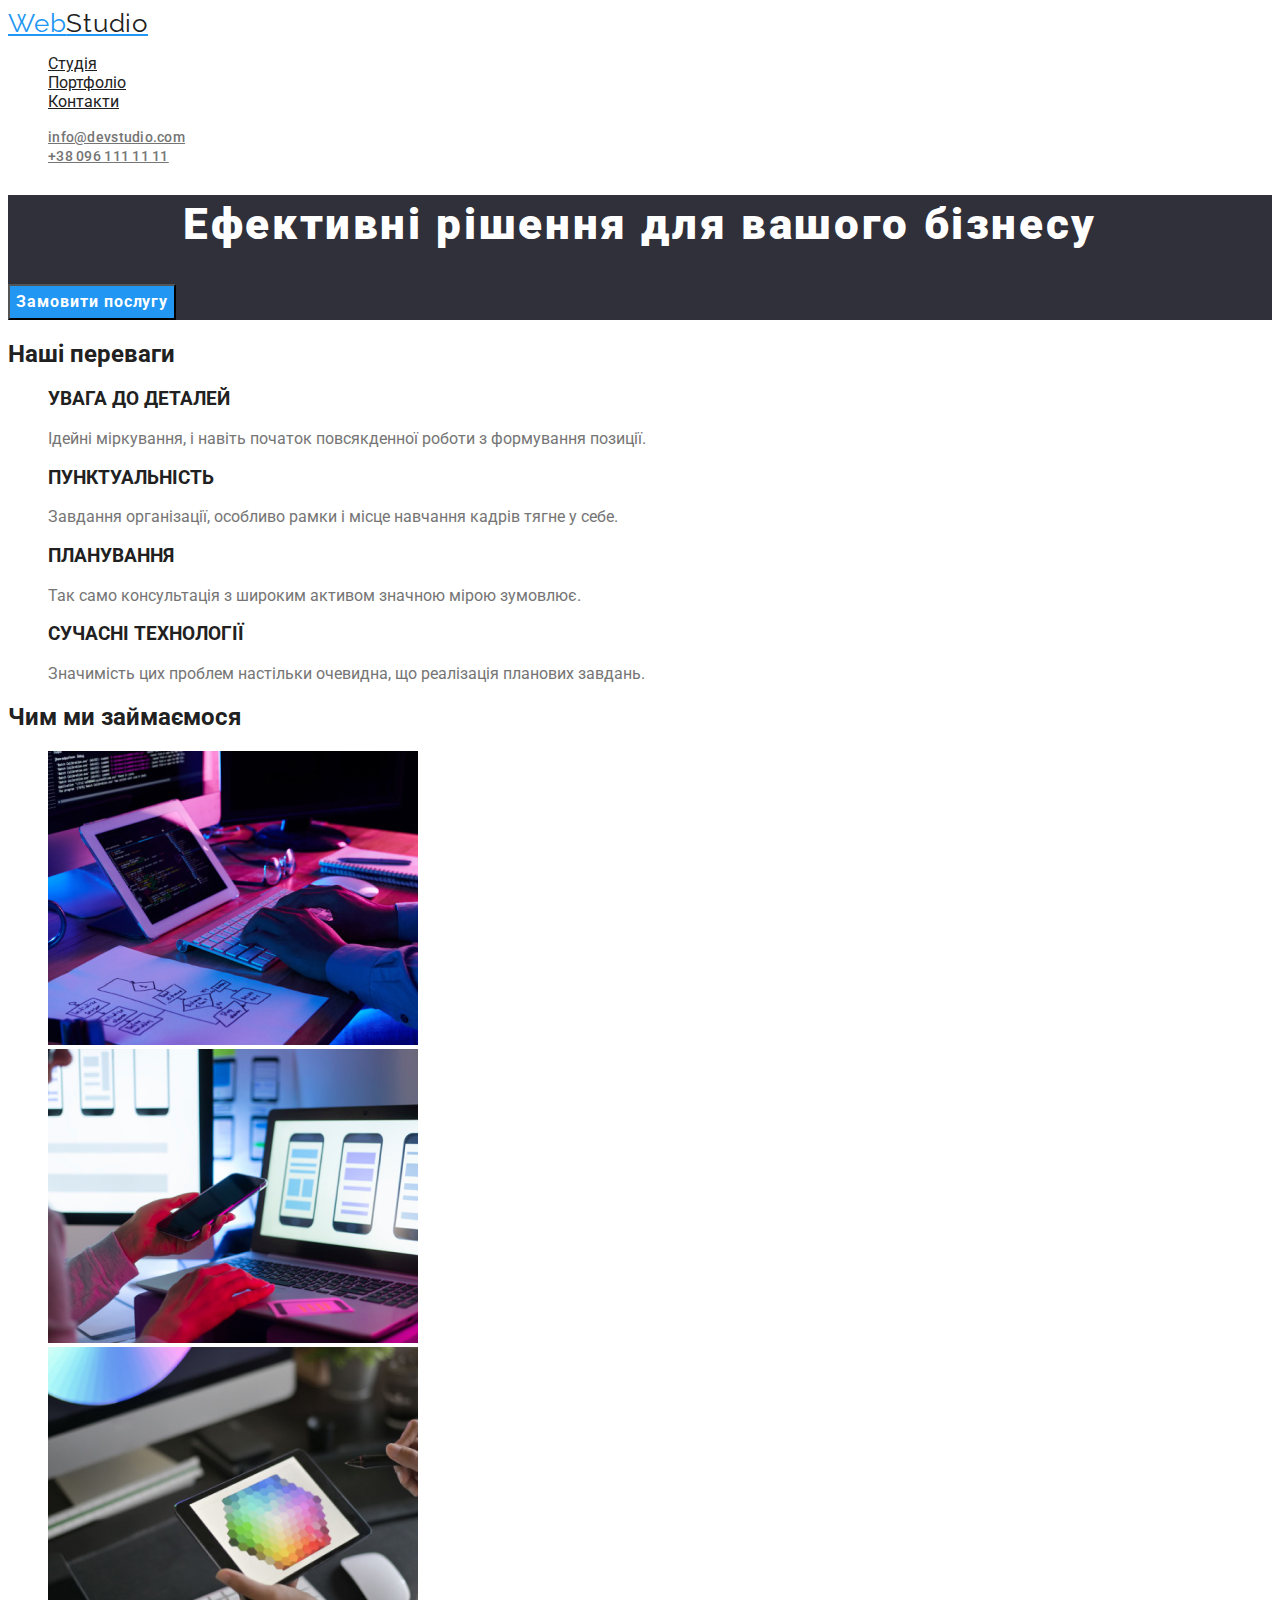
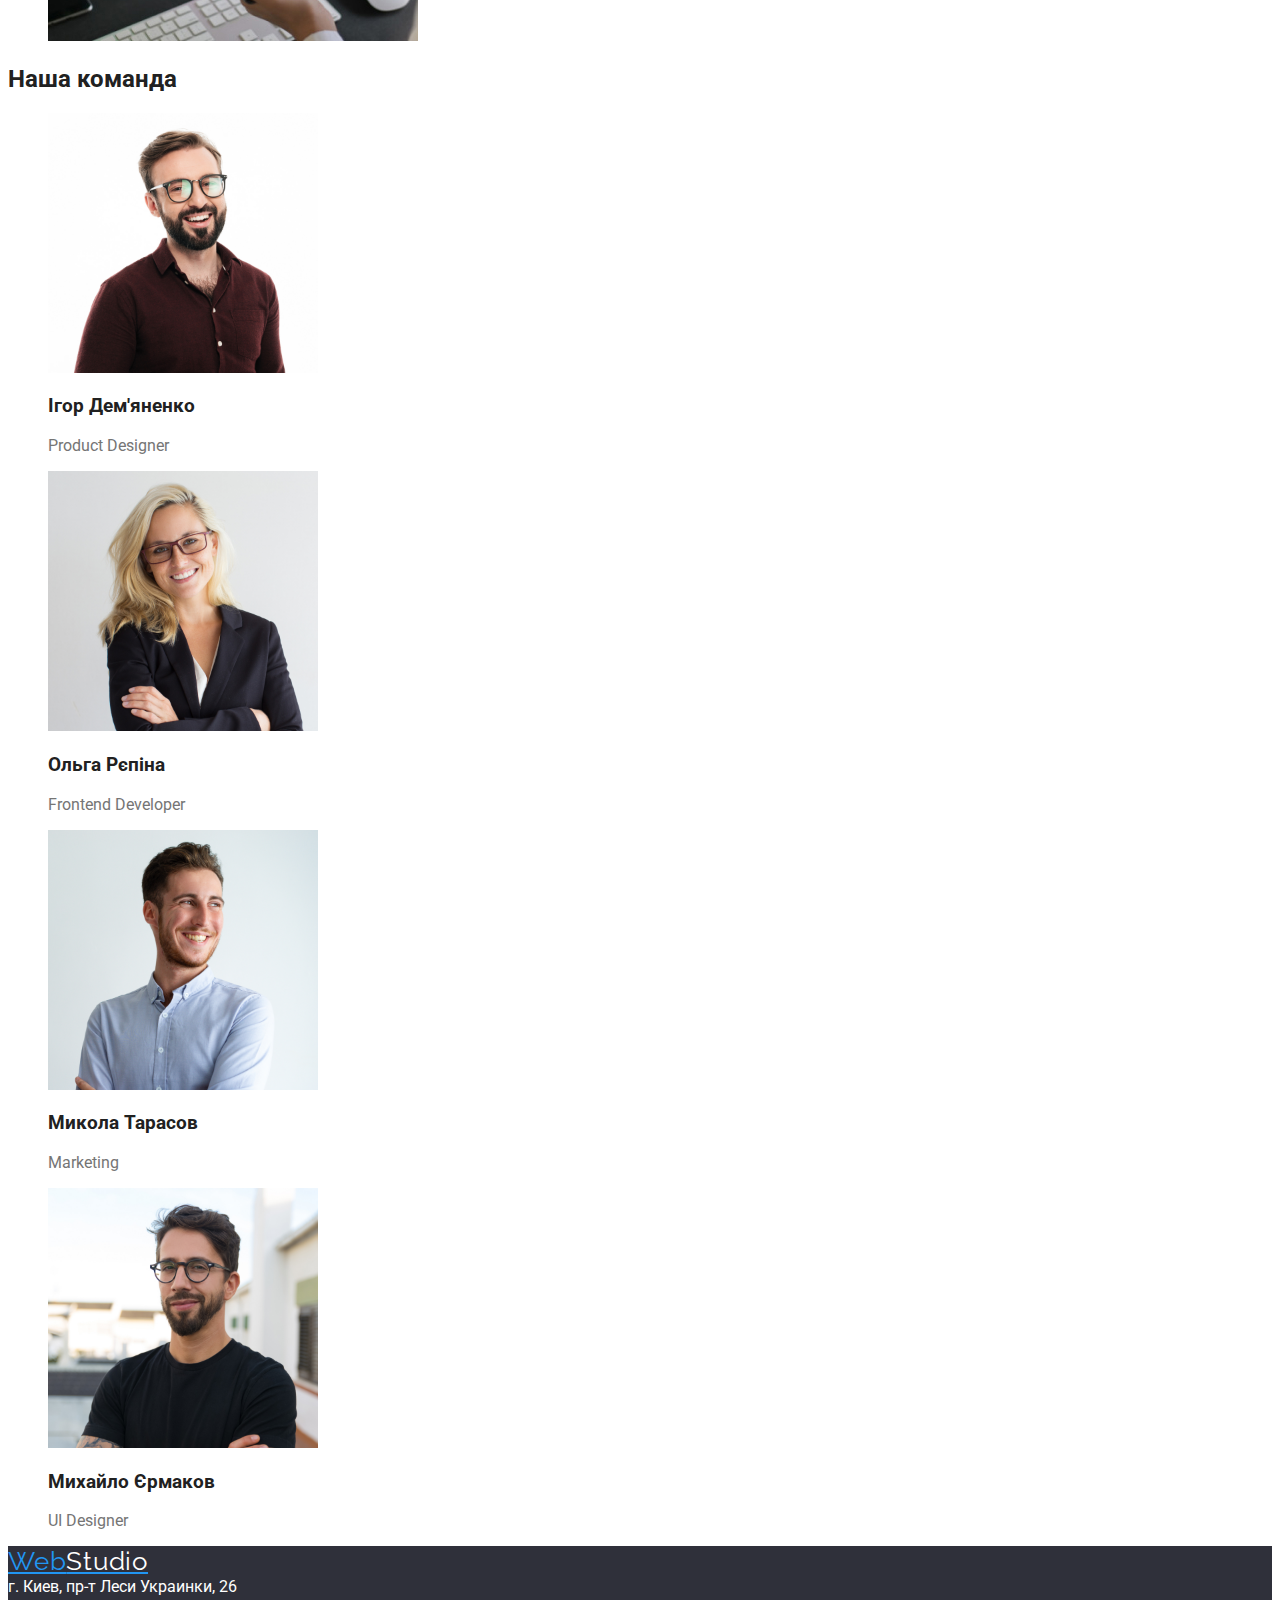
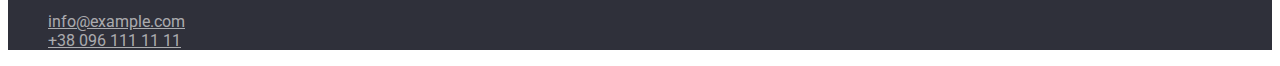
<file: index.html>
<!DOCTYPE html>
<html lang="uk">
<head>
    <meta charset="UTF-8">
    <meta name="viewport" content="width=device-width, initial-scale=1.0">
    <title>Document</title>
    <link rel="preconnect" href="https://fonts.googleapis.com">
    <link rel="preconnect" href="https://fonts.gstatic.com" crossorigin>
    <link href="https://fonts.googleapis.com/css2?family=Raleway:ital,wght@0,700;1,700&display=swap" rel="stylesheet">
    <link rel="preconnect" href="https://fonts.googleapis.com">
<link rel="preconnect" href="https://fonts.gstatic.com" crossorigin>
<link href="https://fonts.googleapis.com/css2?family=Raleway:ital,wght@0,700;1,700&family=Roboto:wght@400;500;700&display=swap" rel="stylesheet">
      
    <link rel="stylesheet" href="./css/styles.css">
</head>
<body class="page list">
       <header class="page-header">
        <a class="logo link" href="" lang="en"
        >Web<span class="headerlogo-accent">Studio</span></a
      >
            <nav lang="uk">
                <ul class="site-nav">
                    <li> <a  href="">Студія</a></li>
                    <li> <a  href="./portfolio.html">Портфоліо</a></li>
                    <li> <a  href="">Контакти</a></li>
                </ul>          
            </nav>
            <ul class="info">
                <li><a  href="">info@devstudio.com</a></li>
                <li><a  href="">+38 096 111 11 11</a></li>
            </ul>   
    </header>
    <main>
        <div class="hero">
        <section class="button" lang="uk">
            <h1>Ефективні рішення для вашого бізнесу</h1>
           <button type="button">Замовити послугу</button>
        </section>
        </div>
        <section lang="uk">
            <h2>Наші переваги</h2>
        </section>
        <section>
             <ul>
                <li><h3>УВАГА ДО ДЕТАЛЕЙ</h3>
                <p>Ідейні міркування, і навіть початок повсякденної роботи з формування позиції.</p>
                </li>
                <li><h3>ПУНКТУАЛЬНІСТЬ</h3>
                <p>Завдання організації, особливо рамки і місце навчання кадрів тягне у себе.</p>
                </li>
                <li><h3>ПЛАНУВАННЯ</h3>
                <p>Так само консультація з широким активом значною мірою зумовлює.</p>
                </li>
                <li><h3>СУЧАСНІ ТЕХНОЛОГІЇ</h3>
                    <p>Значимість цих проблем настільки очевидна, що реалізація планових завдань.</p>
                </li>
            </ul>
        </section>
        <section class="activity" lang="uk">
            <h2>Чим ми займаємося</h2>
            <ul>
                <li><a href="">
                    <img src="./images/box1.jpg" alt="Foto1" width="370"/>
                    </a>
                </li>
                <li><a href="">
                    <img src="./images/box2.jpg" alt="Foto2" width="370"/>
                    </a>
                </li>
                <li><a href="">
                    <img src="./images/box3.jpg" alt="Foto3" width="370"/>
                    </a>
                </li>
            </ul>
        </section>
        <section class="team" lang="uk">
            <h2>Наша команда</h2>
            <ul>
                <li>
                    <img src="./images/igor.jpg" alt="Igor" width="270" />
                    <h3>Ігор Дем'яненко</h3>
                    <p>Product Designer</p>
                </li>
                <li>
                    <img src="./images/olga.jpg" alt="Olga" width="270" />
                    <h3>Ольга Рєпіна</h3>
                    <p>Frontend Developer</p>
                </li>
                <li>
                    <img src="./images/mykola.jpg" alt="Mykola" width="270" />
                    <h3>Микола Тарасов</h3>
                    <p>Marketing</p>
                </li>
                <li>
                    <img src="./images/mychaylo.jpg" alt="Mychaylo" width="270" />
                    <h3>Михайло Єрмаков</h3>
                    <p>UI Designer</p>
                </li>
            </ul>
        </section>
    </main>
    <footer>
        <div class="footer-background">
          <a class="logo link" href="" lang="en"
            >Web<span class="footerlogo-accent">Studio</span></a
          >
          <address class="address">г. Киев, пр-т Леси Украинки, 26</address>
          <ul class="contacts list">
            <li>
              <a href="mailto:info@devstudio.com" class="footer-email"
                >info@example.com</a>
            </li>
            <li>
              <a href="tel:+380961111111" class="footer-phone"
                >+38 096 111 11 11</a
              >
            </li>
          </ul>
        </div>
      </footer>

</body>
</html>
</file>
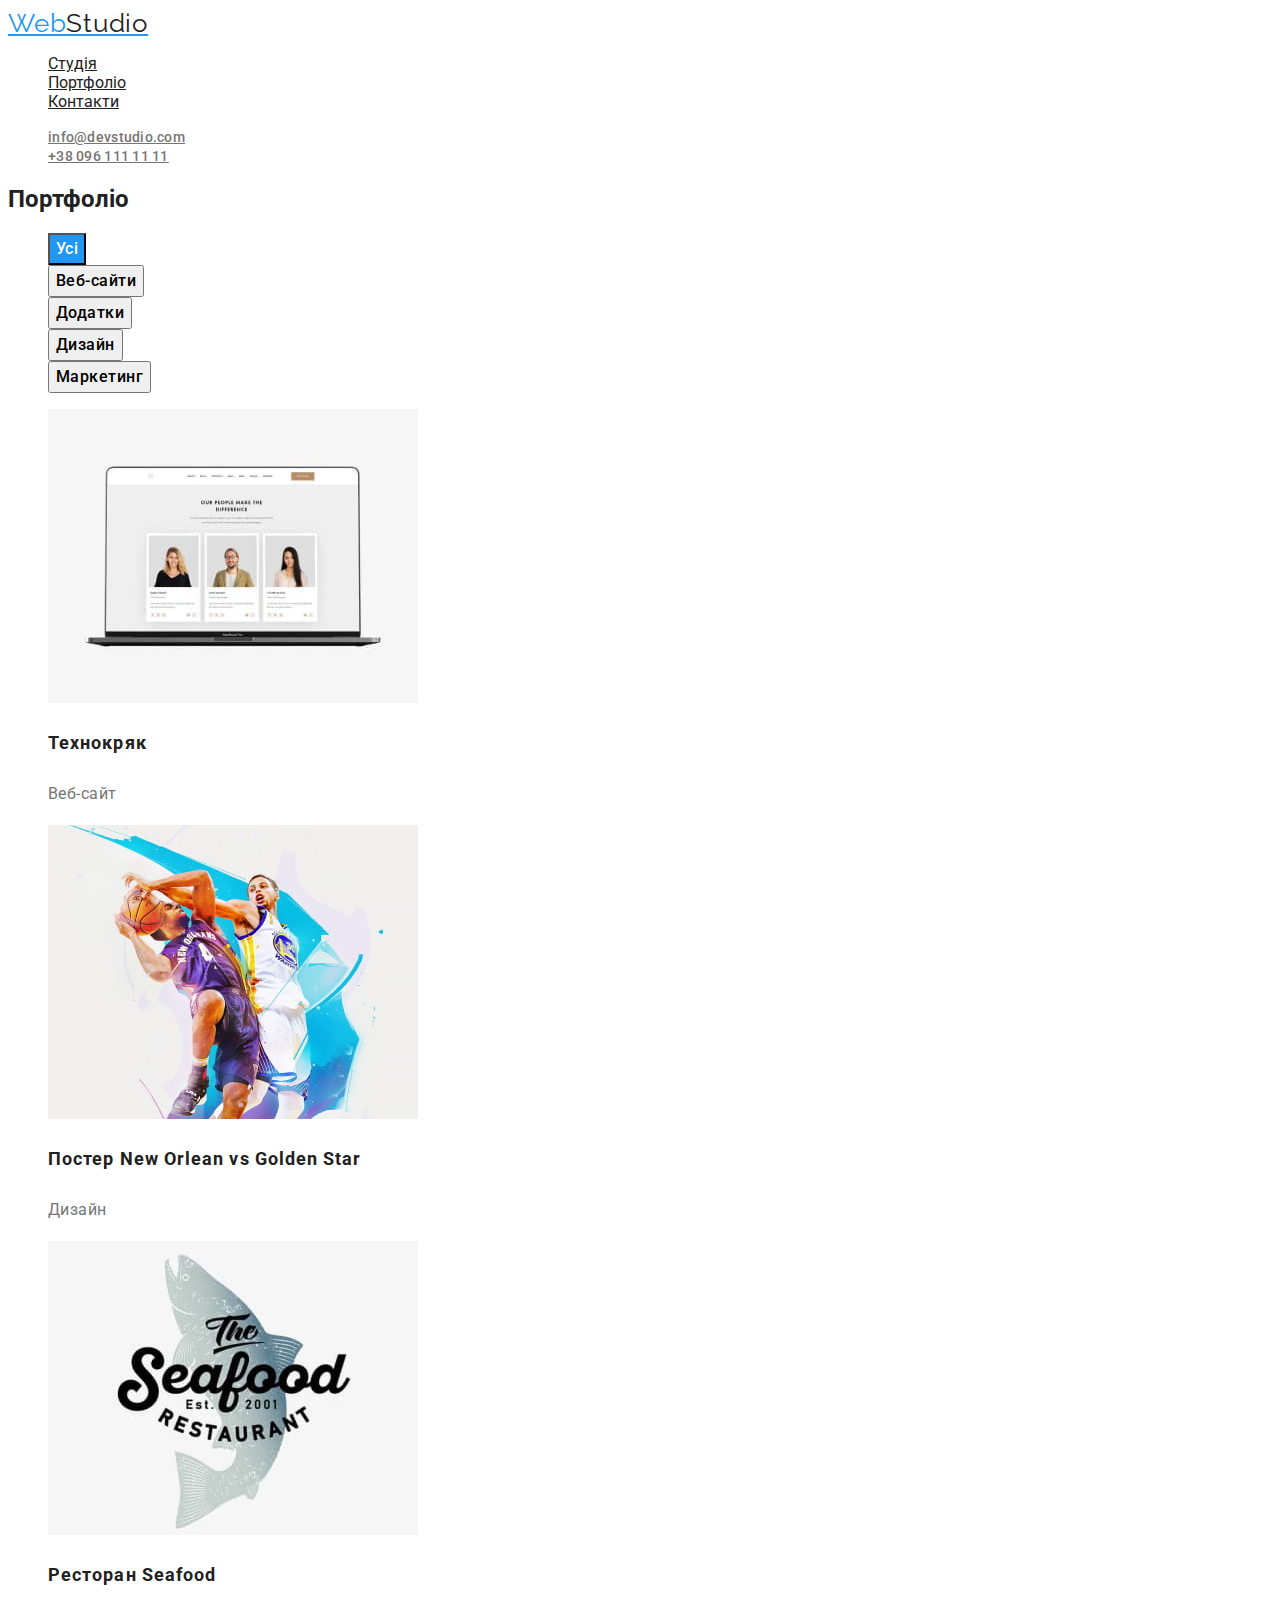
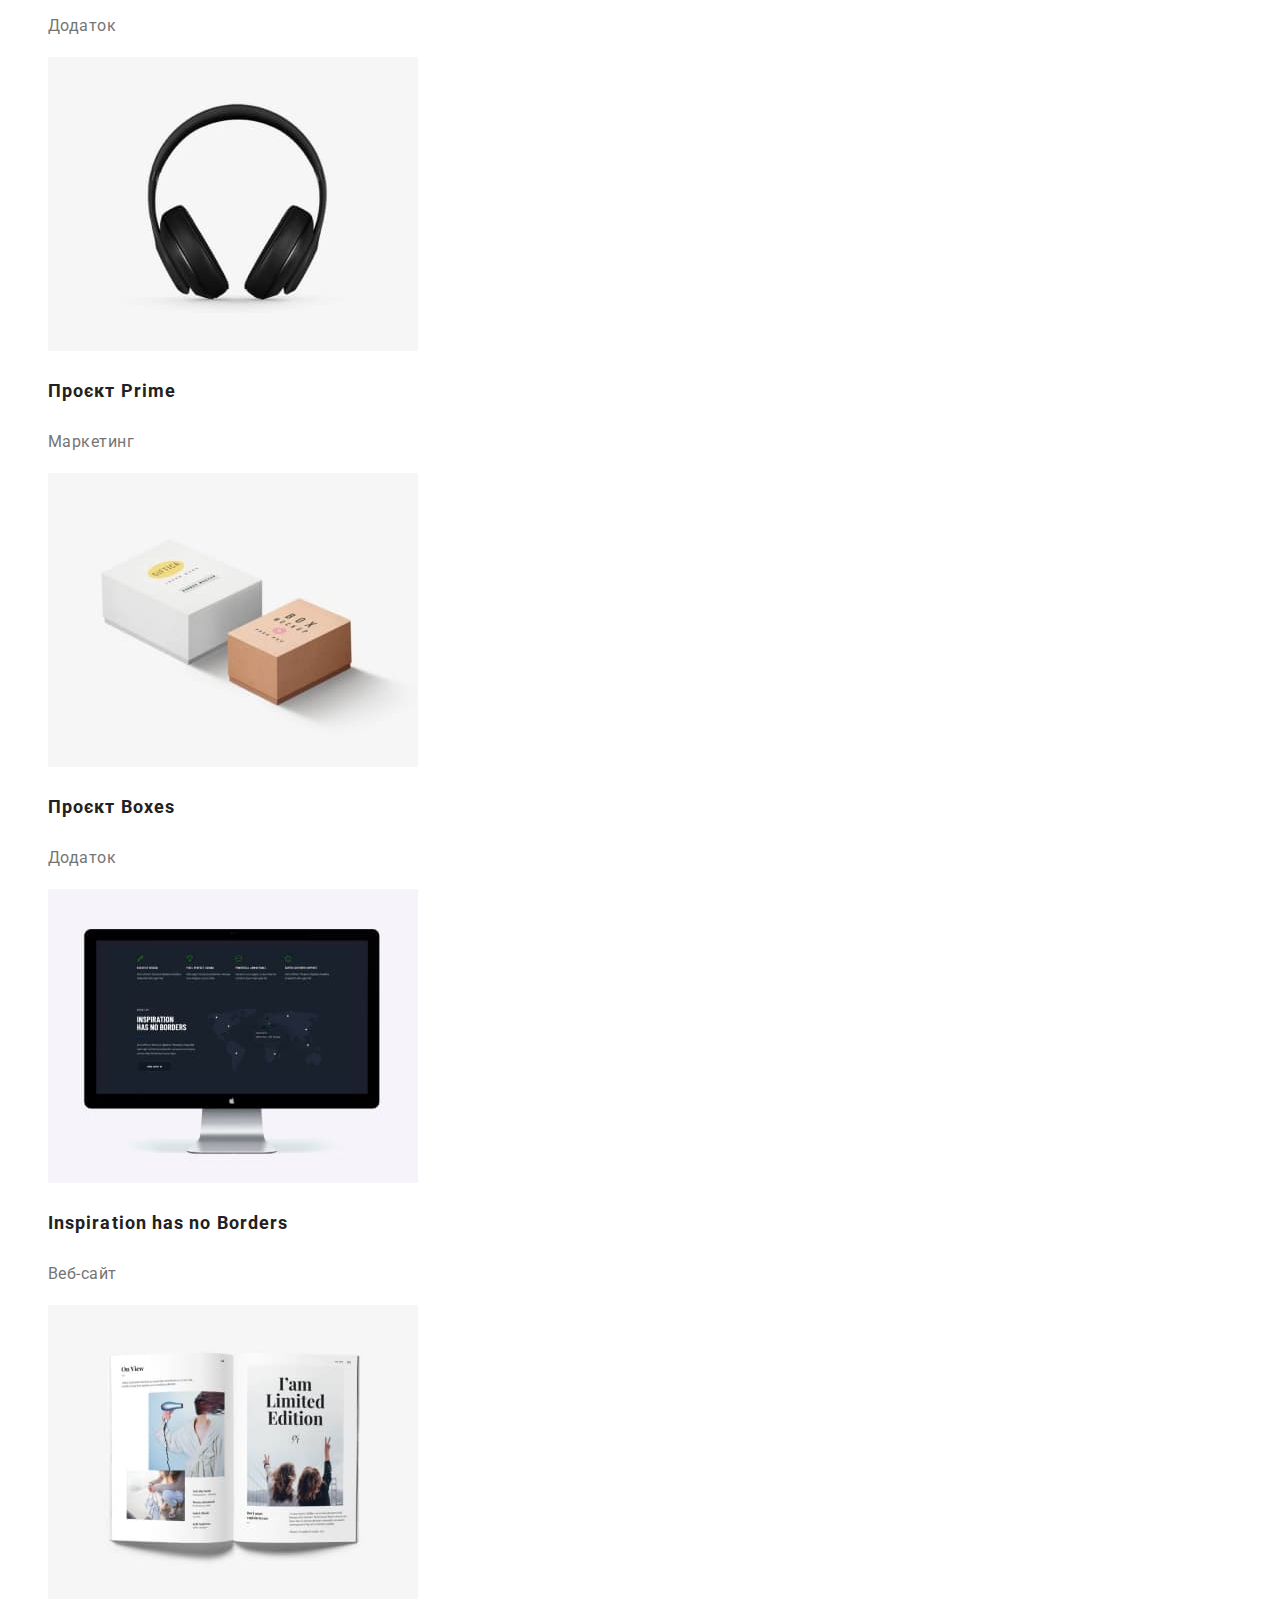
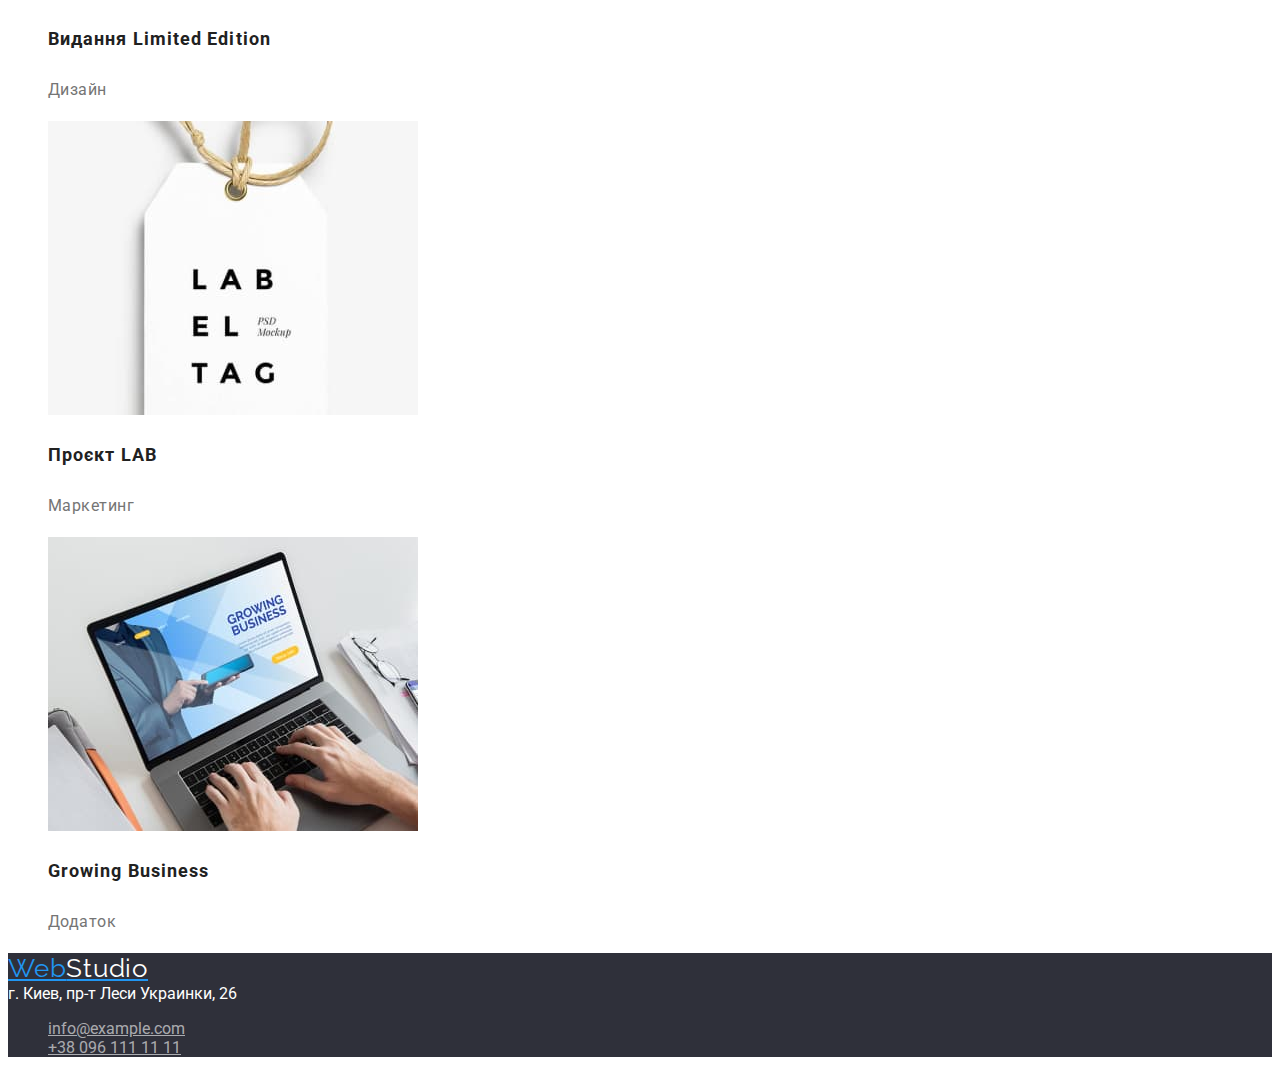
<file: portfolio.html>
<!DOCTYPE html>
<html lang="uk">
<head>
    <meta charset="UTF-8">
    <meta name="viewport" content="width=device-width, initial-scale=1.0">
    <title>Document</title>
    <link rel="preconnect" href="https://fonts.googleapis.com">
    <link rel="preconnect" href="https://fonts.gstatic.com" crossorigin>
    <link href="https://fonts.googleapis.com/css2?family=Raleway:ital,wght@0,700;1,700&display=swap" rel="stylesheet">
    <link rel="preconnect" href="https://fonts.googleapis.com">
<link rel="preconnect" href="https://fonts.gstatic.com" crossorigin>
<link href="https://fonts.googleapis.com/css2?family=Raleway:ital,wght@0,700;1,700&family=Roboto:wght@400;500;700&display=swap" rel="stylesheet">
      
    <link rel="stylesheet" href="./css/styles.css">
</head>
<body class="page list">
       <header class="page-header">
        <a class="logo link" href="./index.html" lang="en"
        >Web<span class="headerlogo-accent">Studio</span></a
      >
            <nav lang="uk">
                <ul class="site-nav">
                    <li> <a  href="">Студія</a></li>
                    <li> <a  href="">Портфоліо</a></li>
                    <li> <a  href="">Контакти</a></li>
                </ul>          
            </nav>
            <ul class="info">
                <li><a  href="">info@devstudio.com</a></li>
                <li><a  href="">+38 096 111 11 11</a></li>
            </ul>   
    </header>
<main>
    <h2>Портфоліо</h2>
     <ul>
        <li><button type="button" class="button-secondary-current">Усі</button></li>
        <li><button type="button" class="button-secondary">Веб-сайти</button></li>
        <li><button type="button" class="button-secondary">Додатки</button></li>
        <li><button type="button" class="button-secondary">Дизайн</button></li>
        <li><button type="button" class="button-secondary">Маркетинг</button></li>
     </ul>
    <ul>
        <li> <img src="./images/img.jpg"
            width="370"
            height="294"
            alt="Технокряк"
            />
            <h3 class="project-title">Технокряк</h3>
            <p class="project-details">Веб-сайт</p>
        </li>

        <li> <img src="./images/img (1).jpg"
            width="370"
            height="294"
            alt="Постер"
        />
        <h3 class="project-title">Постер New Orlean vs Golden Star</h3>
        <p class="project-details">Дизайн</p>
        </li>

        <li> <img src="./images/img (2).jpg"
            width="370"
            height="294"
            alt="Ресторан"
        />
        <h3 class="project-title">Ресторан Seafood</h3>
        <p class="project-details">Додаток</p>
        </li>

        <li> <img src="./images/img (3).jpg"
            width="370"
            height="294"
            alt="Проєкт Prime"
        />
        <h3 class="project-title">Проєкт Prime</h3>
        <p class="project-details">Маркетинг</p>
        </li>

        <li> <img src="./images/img (4).jpg"
            width="370"
            height="294"
            alt="Проєкт Boxes"
        />
        <h3 class="project-title">Проєкт Boxes</h3>
        <p class="project-details">Додаток</p>
        </li>

        <li> <img src="./images/img (5).jpg"
            width="370"
            height="294"
            alt="Inspiration"
        />
        <h3 class="project-title">Inspiration has no Borders</h3>
        <p class="project-details">Веб-сайт</p>
        </li>

        <li> <img src="./images/img (6).jpg"
            width="370"
            height="294"
            alt="Видання Limited Edition"
        />
        <h3 class="project-title">Видання Limited Edition</h3>
        <p class="project-details">Дизайн</p>
        </li>

        <li> <img src="./images/img (7).jpg"
            width="370"
            height="294"
            alt="Проєкт LAB"
        />
        <h3 class="project-title">Проєкт LAB</h3>
        <p class="project-details">Маркетинг</p>
        </li>

        <li> <img src="./images/img (8).jpg"
            width="370"
            height="294"
            alt="Growing Business"
        />
        <h3 class="project-title">Growing Business</h3>
        <p class="project-details">Додаток</p>
        </li>
    </ul>

</main>
    <footer>
        <div class="footer-background">
          <a class="logo link" href="" lang="en"
            >Web<span class="footerlogo-accent">Studio</span></a
          >
          <address class="address">г. Киев, пр-т Леси Украинки, 26</address>
          <ul class="contacts list">
            <li>
              <a href="mailto:info@devstudio.com" class="footer-email"
                >info@example.com</a>
            </li>
            <li>
              <a href="tel:+380961111111" class="footer-phone"
                >+38 096 111 11 11</a
              >
            </li>
          </ul>
        </div>
      </footer>

</body>
</html>
</file>
<file: css/styles.css>
/*colors
background-color #FFFFFF 
accent-color #2196F3
titel-color #212121
text-color #757575
background-team-color #F5F4FA
footer-color #2F303A
hero-color #2F303A
text-footer-color rgba(255, 255, 255, 0.6)

*/

/*Logo
Font Raleway
Weight 700

Text
Font Roboto
Weight 500

Text-hero
Weight 500

Text-advantages
Weight 400
Weight 700



Weight 400
Size 14px
Line height 24px

*/


:root {
    --accent-color: #2196F3;
    --titel-color: #212121;
    --text-color: #757575;
    --secondary-text: #FFFFFF;
}

body {
background-color: var(--secondary-text);
color: var( --text-color);
font-family: Roboto, sans-serif ;

}

ul {
    list-style-type: none;
}


.page-header a {
    color: var( --titel-color)
    
}

.page-header a:hover,
.page-header a:focus {
    color:var(--accent-color);
}

.info a {
    color: var(--text-color);
    letter-spacing: 0.02em;
    font-size: 14px;  
    font-weight: 500;
    line-height: 1.17;
}

.info a:hover,
.info a:focus {
    color:var(--accent-color) ;
}

/*logo*/

.headerlogo-accent {
    color: #212121;
  }

  .logo.link {
    color: var(--accent-color);
    font-family: Raleway, sans-serif;
    letter-spacing: 0.03em;
    font-size: 26px;  
    line-height: 1.17;
      }


 
/*hero*/
.hero {
    color: var(--secondary-text) ;
    background-color:#2F303A;
}

.button button {
    color: var(--secondary-text);
    background-color: var(--accent-color);
    font-family: inherit;
    letter-spacing: 0.06em;
    font-size: 16px;  
    font-weight: 700;
    line-height: 1.88;
}
.button h1 {
    letter-spacing: 0.06em;
    font-size: 44px;  
    font-weight: 900;
    line-height: 1.36;
    text-align: center;
}

h2,
h3 {
    color: var(--titel-color);
}


/*Footer*/
.footerlogo-accent {
    color: #212121; 
}

.footer-email,
.footer-phone
 {
    color: rgba(255, 255, 255, 0.6) ;
}

.footer-email:hover,
.footer-email:focus
 {
    color: var(--accent-color);
}

.footer-phone:hover,
.footer-phone:focus
 {
    color: var(--accent-color);
}

.footer-background {
    background-color: #2F303A;
}
.footerlogo-accent {
    color: var(--secondary-text);
  }
  .address 
  {
    color: var(--secondary-text) ;
    font-style: normal;
  }

  /* portfolio */
.button-secondary {
    font-family: inherit;
    font-weight: 500;
    font-size: 16px;
    line-height: 1.62;
    text-align: center;
    letter-spacing: 0.03em;
  }
  .button-secondary-current {
    background: var(--accent-color);
    color: #FFFFFF;
    font-family: inherit;
    font-weight: 500;
    font-size: 16px;
    line-height: 1.62;
    text-align: center;
    letter-spacing: 0.03em;
  }
  .project-title {
    color: var(--titel-color);
    font-weight: 700;
    font-size: 18px;
    line-height: 2;
    letter-spacing: 0.06em;
  }
  .project-details {
    font-size: 16px;
    line-height: 1.88;
    letter-spacing: 0.03em;
  }
</file>
